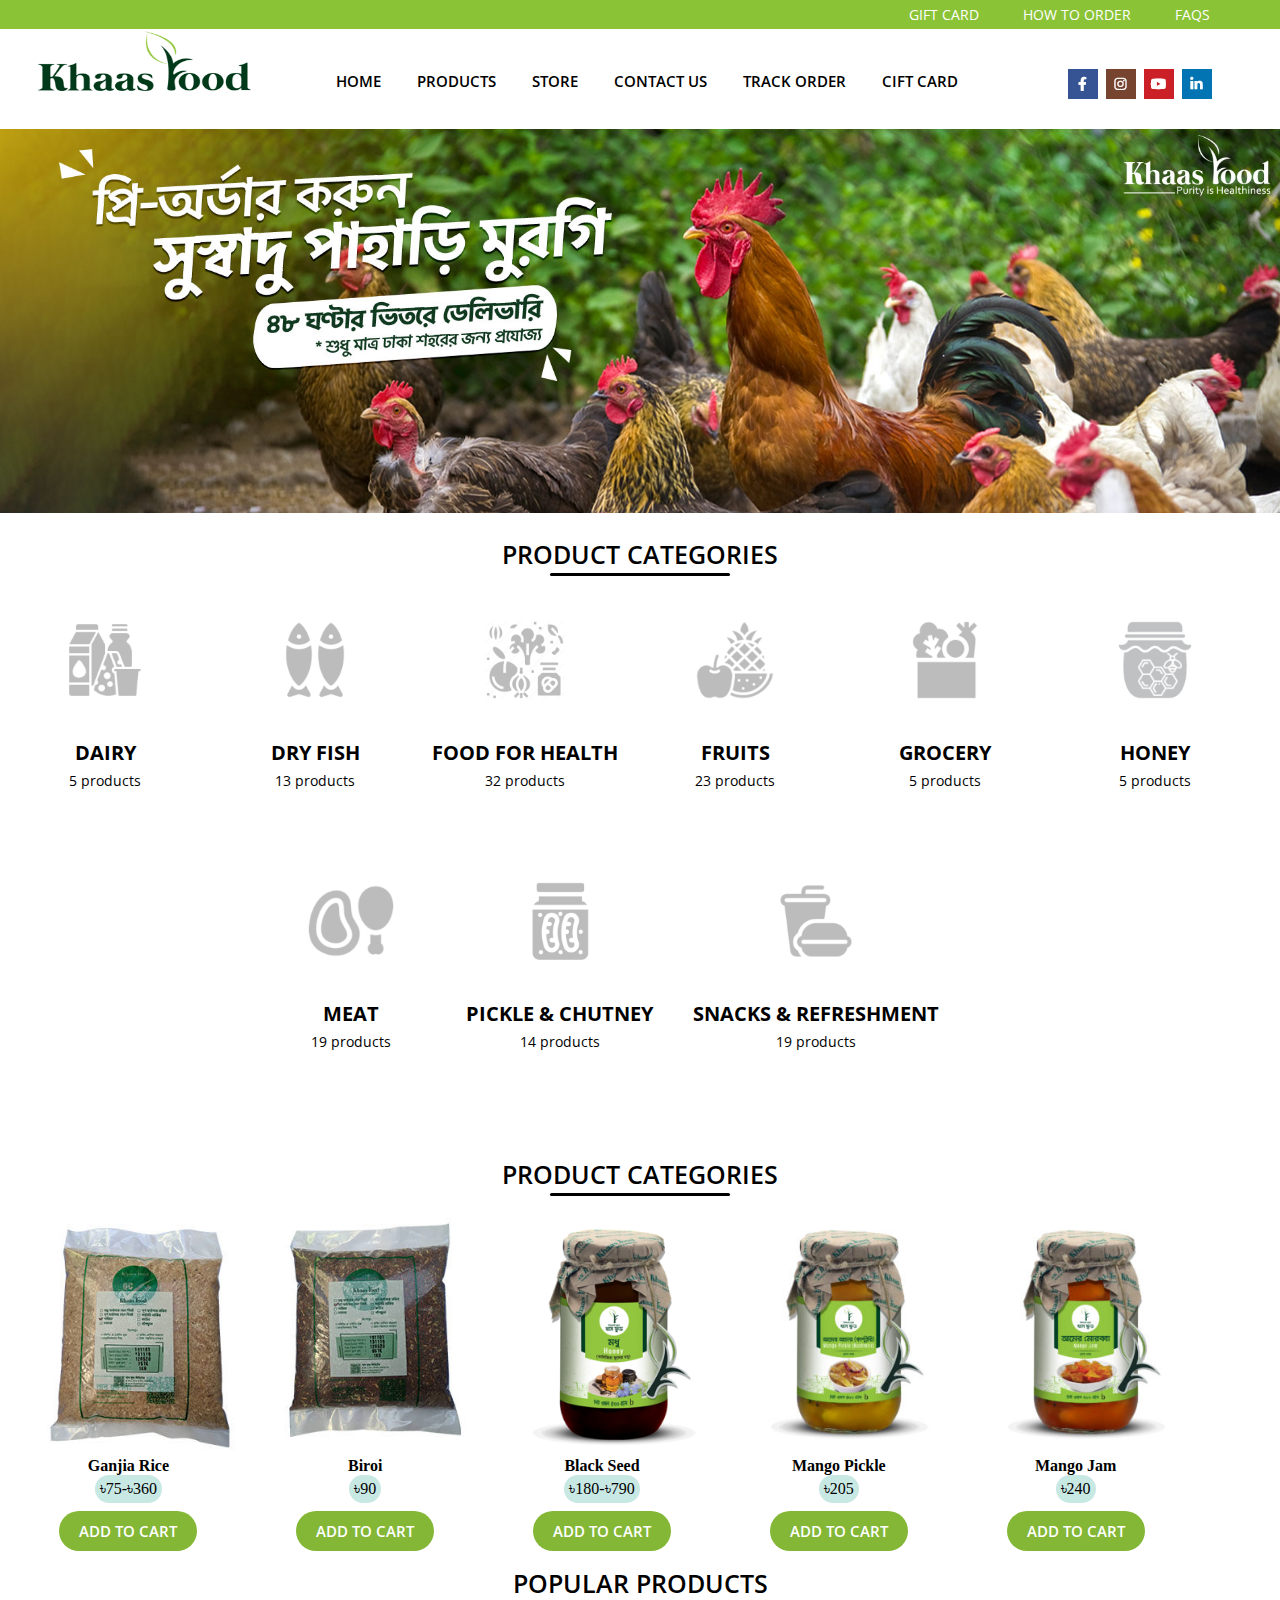
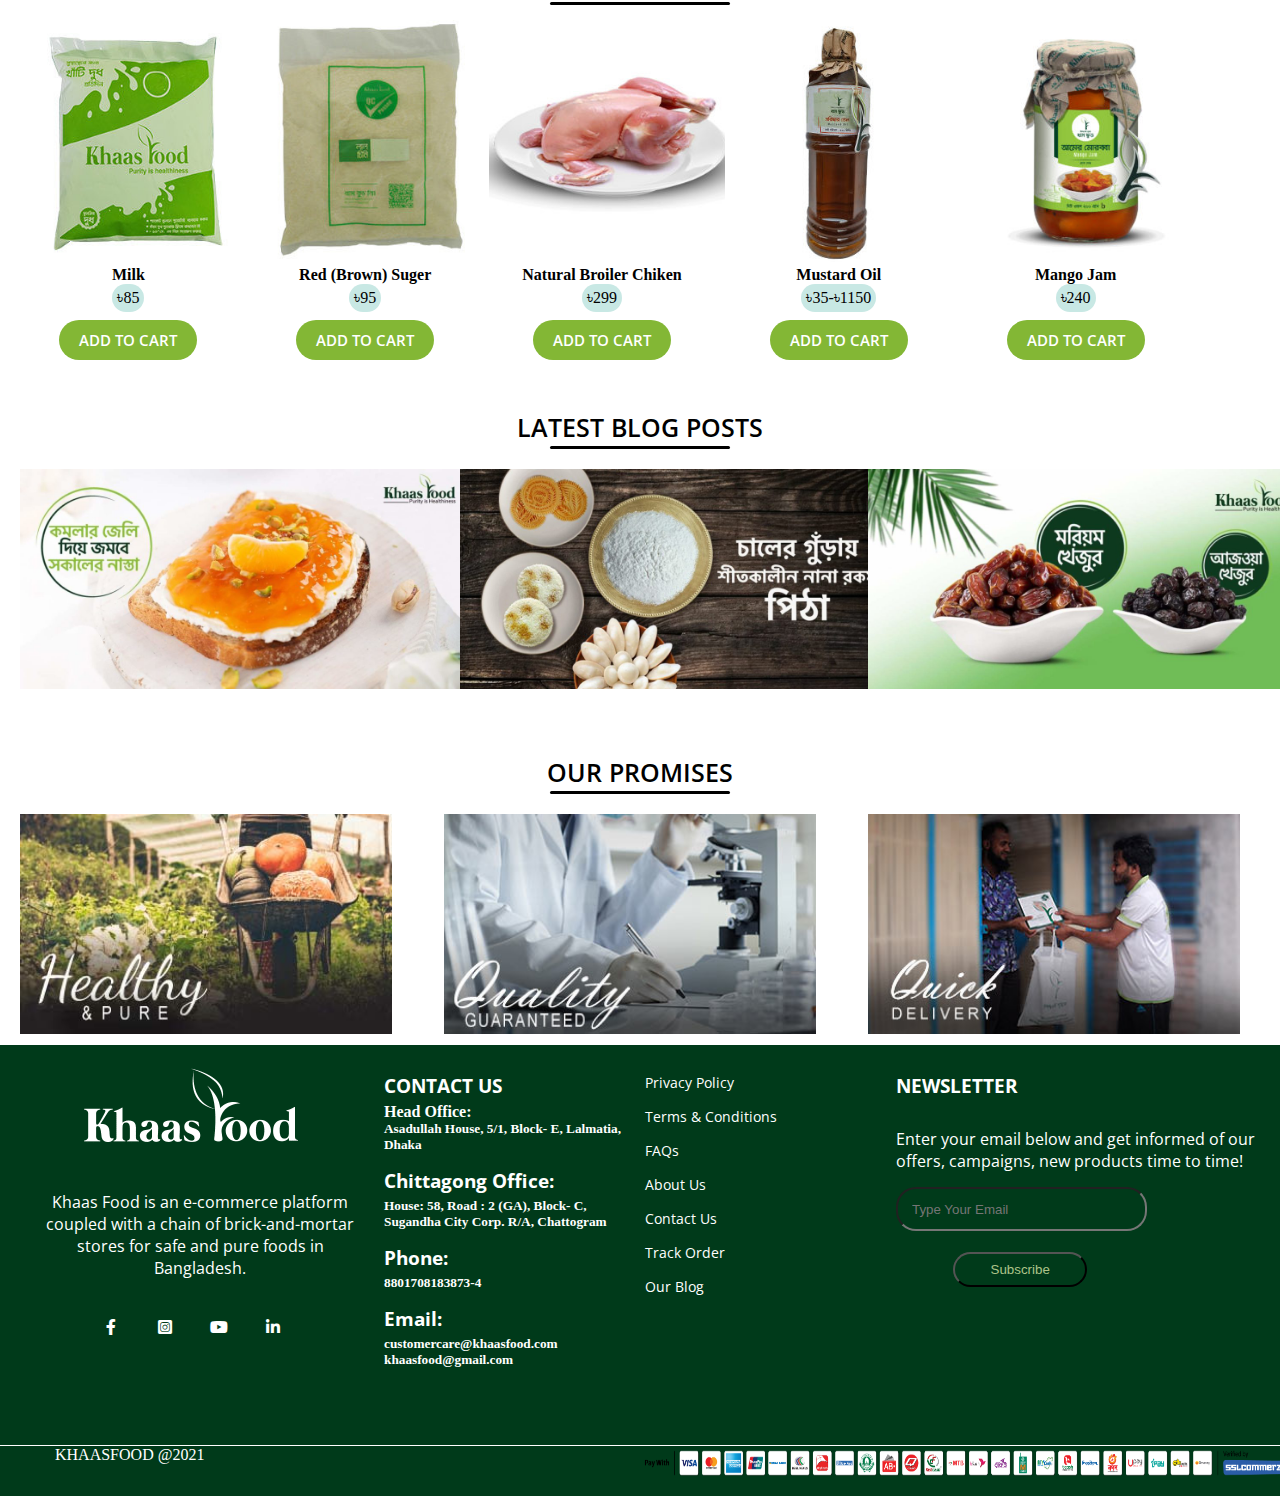
<file: index.html>
<!DOCTYPE html>
<html lang="en">
<head>
    <meta charset="UTF-8">
    <meta http-equiv="X-UA-Compatible" content="IE=edge">
    <meta name="viewport" content="width=device-width, initial-scale=1.0">
    <title>Khaasfood</title>
    <!-- Google font -->
    <link rel="preconnect" href="https://fonts.googleapis.com">
    <link rel="preconnect" href="https://fonts.gstatic.com" crossorigin>
    <link href="https://fonts.googleapis.com/css2?family=Open+Sans:wght@400;600;700;800&display=swap" rel="stylesheet"> 
    <!-- Google font -->
    <link rel="stylesheet" href="Css/all.min.css">
    <link rel="stylesheet" href="Css/style.css">
</head>
<body>
    <!-- =====================================
            header part start
    ===========================================-->
    <header>
        <div class="header">
            <ul>
                <li><a href="#">Gift card</a> </li>
                <li><a href="#">How to order</a></li>        
                <li><a href="#">FAQs</a></li>
            </ul>
        </div>



    </header>
    
    <!-- =====================================
            header part End
    ===========================================-->

    <!-- =====================================
               nav part start
    ===========================================-->
    <nav>
        <div class="logo"><img src="images/khaasfood.png" alt=""></div>
        <div class="menu">
            <ul>
                <li><a href="index.html">Home</a></li>
                <li><a href="#">Products</a></li>
                <li><a href="storelocation.html">Store</a></li>
                <li><a href="#">Contact Us</a></li>
                <li><a href="#">Track Order</a></li>
                <li><a href="#">Cift Card</a></li>
            </ul>
        </div>
        <div class="item"><img src="images/Socialmedia.png" alt=""></div>
    </nav>
    <!-- =====================================
               nav part End
    ===========================================-->


    <!-- =====================================
               Slider part Start
    ===========================================-->

<section id="slider_part">
    <div class="slide">
            <img src="images/1900X570.jpg" alt="">
        </div>
</section>

<!-- =====================================
               Slider part End
    ===========================================-->

<!-- =====================================
               Prodect Catagoric Start
    ===========================================-->


<section id="p_categorise">
    <div class="title">
        <h3>PRODUCT CATEGORIES</h3>
    </div>
    <div class="p_top">
        <div class="product_one">
            <img src="images/dairy.png" alt="">
            
            <div class="product-title">
                <h2>Dairy</h2>
                <h3>5 products</h3>
            </div>
        </div>
        <div class="product_two">
            <img src="images/driedfish.png" alt="">
            <div class="product-title">
                <h2>Dry Fish </h2>
                <h3>13 products</h3>
            </div>
        </div>
        <div class="product_three">
            <img src="images/healthy.png" alt="">
            <div class="product-title">
                <h2>Food for health </h2>
                <h3>32 products</h3>
            </div>
        </div>
        <div class="product_four">
            <img src="images/fruits.png" alt="">
            <div class="product-title">
                <h2>Fruits </h2>
                <h3>23 products</h3>
            </div>
        </div>
        <div class="product_five">
            <img src="images/grocery.png" alt="">
            <div class="product-title">
                <h2>Grocery </h2>
                <h3>5 products</h3>
            </div>
        </div>
        <div class="product_six">
            <img src="images/honey.png" alt="">
            <div class="product-title">
                <h2>Honey </h2>
                <h3>5 products</h3>
            </div>
        </div>       
    </div>

    <div class="p_buttom">

        <div class="product_seven">
            <img src="images/meat.png" alt="">
            <div class="product-title">
                <h2>Meat  </h2>
                <h3>19 products</h3>
            </div>
        </div>
        <div class="prodect_eight">
            <img src="images/pickles.png" alt="">
            <div class="product-title">
                <h2>Pickle & Chutney  </h2>
                <h3>14 products</h3>
            </div>
        </div>
        <div class="product_nine">
            <img src="images/snacks.png" alt="">
            <div class="product-title">
                <h2>Snacks & Refreshment  </h2>
                <h3>19 products</h3>
            </div>
    </div>
</section>

<!-- =====================================
            Prodect Catagoric End
    ===========================================-->

    <!-- =====================================
            New Product Part Start
    ===========================================-->
    
<section id="newprodect">
    <div class="title">
        <h3>PRODUCT CATEGORIES</h3>
    </div>
    <div class="products">
        <div class="npone">
            <img src="images/Ganjia-Rice-300x300.jpg" alt="">
            <h4>Ganjia Rice</h4>
            <p>৳75-৳360</p>
            <br>
            <br>
            <a href="#">Add to cart</a>
        </div>
        <div class="nptwo">
            <img src="images/Biroi-Rice-Full-Fiber-300x300.jpg" alt="">
            <h4>Biroi</h4>
            <p>৳90</p>
            <br>
            <br>
            <a href="#">Add to cart</a>
        </div>
        <div class="npthree">
            <img src="images/Untitled-1-300x300.png" alt="">
            <h4>Black Seed</h4>
            <p>৳180-৳790</p>
            <br>
            <br>
            <a href="#">Add to cart</a>
        </div>
        <div class="npfour">
            <img src="images/Mango-Pickle-Kashmiri-400gm-300x300.jpg" alt="">
            <h4>Mango Pickle</h4>
            <p>৳205</p>
            <br>
            <br>
            <a href="#">Add to cart</a>
        </div>
        <div class="npfive">
            <img src="images/Mango-Jam-200gm-300x300.jpg" alt="">
            <h4>Mango Jam</h4>
            <p>৳240</p>
            <br>
            <br>
            <a href="#">Add to cart</a>
        </div>
    </div>
</section>

 <!-- =====================================
            New Product Part Start
    ===========================================-->

<section id="newprodect">
    <div class="title">
        <h3>POPULAR PRODUCTS</h3>
    </div>
    <div class="products">
        <div class="npone">
            <img src="images/Milk-300x300.jpg" alt="">
            <h4>Milk</h4>
            <p>৳85</p>
            <br>
            <br>
            <a href="#">Add to cart</a>
        </div>
        <div class="nptwo">
            <img src="images/Red-Brown-Sugar-300x300.jpg" alt="">
            <h4>Red (Brown) Suger</h4>
            <p>৳95</p>
            <br>
            <br>
            <a href="#">Add to cart</a>
        </div>
        <div class="npthree">
            <img src="images/Untitled-1-300x300.jpg" alt="">
            <h4>Natural Broiler Chiken</h4>
            <p>৳299</p>
            <br>
            <br>
            <a href="#">Add to cart</a>
        </div>
        <div class="npfour">
            <img src="images/Mustard-Oil-300x300.jpg" alt="">
            <h4>Mustard Oil</h4>
            <p>৳35-৳1150</p>
            <br>
            <br>
            <a href="#">Add to cart</a>
        </div>
        <div class="npfive">
            <img src="images/Mango-Jam-200gm-300x300.jpg" alt="">
            <h4>Mango Jam</h4>
            <p>৳240</p>
            <br>
            <br>
            <a href="#">Add to cart</a>
        </div>
    </div>
</section>


 <!-- =====================================
            Bloge Post Part Start
    ===========================================-->
<section id="bloge_post">
    <div class="title">
        <h3>LATEST BLOG POSTS</h3>
    </div>
    <div class="bloge_one">
        <img src="images/WhatsApp-Image-2021-02-18-at-12.11.21-PM.jpeg" alt="">
        <div class="overlay"></div>
    </div>
    <div class="bloge_two">
        <img src="images/WhatsApp-Image-2021-01-10-at-5.27.00-PM-1024x512.jpeg" alt="">
    </div>
    <div class="bloge_three">
        <img src="images/WhatsApp-Image-2021-01-05-at-7.47.19-PM-1024x512.jpeg" alt="">
    </div>
</section>

 <!-- =====================================
            Bloge Post Part End
    ===========================================-->


    <section id="bloge_post">
        <div class="title">
            <h3>OUR PROMISES</h3>
        </div>
        <div class="bloge_one">
            <img src="images/Our-promises-1_3585115a6f724de7309a37b0567501c4.jpg" alt="">
        </div>
        <div class="bloge_two">
            <img src="images/our-promises-2_08d55e53c512b23352a8e8252d2d4fa1.jpg" alt="">
        </div>
        <div class="bloge_three">
            <img src="images/ourpromises-3_d4e21c31418fd7721c23ea244f512c11.jpg" alt="">
        </div>
    </section>
 <!-- =====================================
            Footer Part Start
    ===========================================-->

<footer>
    <div class="footer_one"> 
        <img src="images/khaasfood-white-logo.png" alt="">
        <p>Khaas Food is an e-commerce platform coupled with a chain of brick-and-mortar stores for safe and pure foods in Bangladesh.</p>
    
        <div class="icon">
            <i class="fab fa-facebook-f"></i>
            <i class="fab fa-instagram-square"></i>
            <i class="fab fa-youtube"></i>
            <i class="fab fa-linkedin-in"></i>

        </div>
    </div>
    <div class="footer_two">
        <h3>CONTACT US</h3>
        <h4>Head Office:</h4>
        <h5>Asadullah House, 5/1, Block- E, Lalmatia, Dhaka</h5>
        
        <h3>Chittagong Office:</h3>
        <h5>House: 58, Road : 2 (GA), Block- C, Sugandha City Corp. R/A, Chattogram</h5>
    
    
        <h3>Phone: </h3>
        <h5> 8801708183873-4</h5>

        <h3>Email: </h3>
        <h5>customercare@khaasfood.com</h5>
        <h5> khaasfood@gmail.com</h5>
    </div>
    <div class="footer_three">
        <h2></h2>
        <ul>
            <li><a href="">Privacy Policy</a></li>
            <li><a href="">Terms & Conditions</a></li>
            <li><a href="">FAQs</a></li>
            <li><a href="">About Us</a></li>
            <li><a href="">Contact Us</a></li>
            <li><a href="">Track Order</a></li>
            <li><a href="">Our Blog</a></li>
        </ul>
    </div>
    <div class="footer_four">
        <h3>NEWSLETTER</h3>
        <p>Enter your email below and get informed of our offers, campaigns, new products time to time!</p>
        <input type="text" name="" id="" placeholder="Type Your Email">
        <input class="Su_footer" type="Submit" value="Subscribe">
    </div>
</footer>

<div class="min_footer">
    <div class="min_footer_left">
        <span class="mfl">KHAASFOOD @2021 </span>
    </div>
    <div class="min_footer_right">
        <img src="images/SSL-Commerz-Pay-With-logo-All-Size-03-1.png" alt="">
    </div>
</div>

 <!-- =====================================
            Footer part End
    ===========================================-->

</body>
</html>
</file>
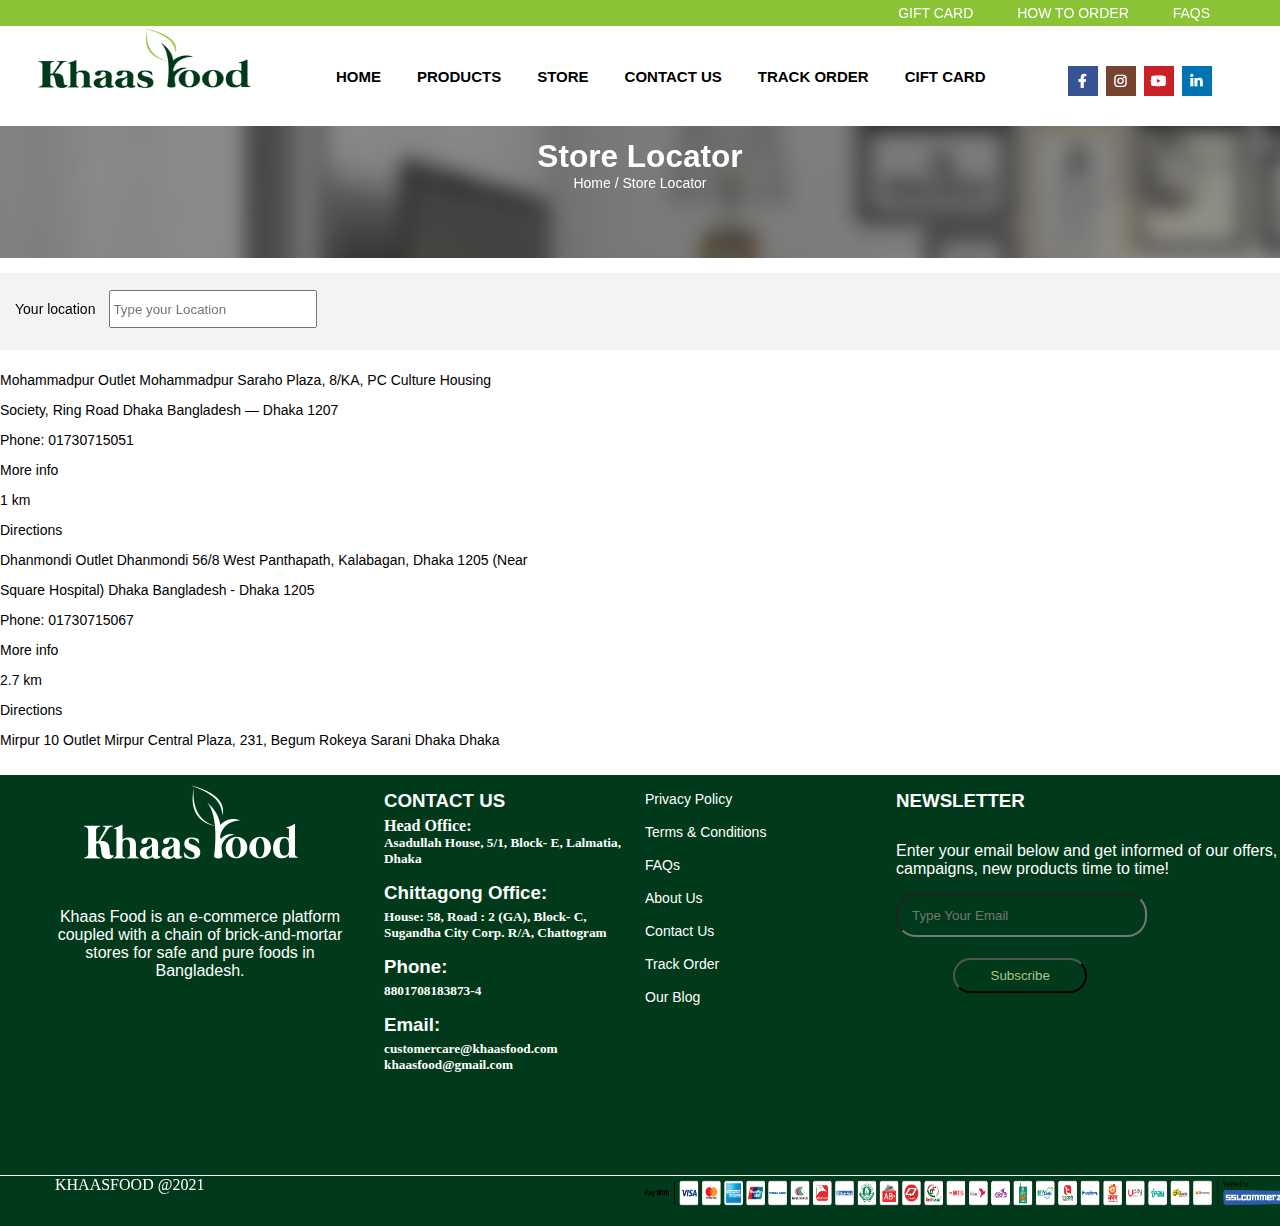
<file: storelocation.html>
<!DOCTYPE html>
<html lang="en">
<head>
    <meta charset="UTF-8">
    <meta http-equiv="X-UA-Compatible" content="IE=edge">
    <meta name="viewport" content="width=device-width, initial-scale=1.0">
    <title>storelocation</title>
    <link rel="stylesheet" href="Css/style.css">
</head>
<body>

    <!-- =====================================
            header part start
    ===========================================-->
    <header>
        <div class="header">
            <ul>
                <li><a href="#">Gift card</a> </li>
                <li><a href="#">How to order</a></li>        
                <li><a href="#">FAQs</a></li>
            </ul>
        </div>



    </header>
    
    <!-- =====================================
            header part End
    ===========================================-->

    <!-- =====================================
               nav part start
    ===========================================-->
    <nav>
        <div class="logo"><img src="images/khaasfood.png" alt=""></div>
        <div class="menu">
            <ul>
                <li><a href="storelocation.html">Home</a></li>
                <li><a href="#">Products</a></li>
                <li><a href="#">Store</a></li>
                <li><a href="#">Contact Us</a></li>
                <li><a href="#">Track Order</a></li>
                <li><a href="#">Cift Card</a></li>
            </ul>
        </div>
        <div class="item">
            <img src="images/Socialmedia.png" alt="">

        </div>
    </nav>
    <!-- =====================================
               nav part End
    ===========================================-->

<!-- =====================================
               Title part start
    ===========================================-->

    <div class="store_titel">
        <h3>Store Locator</h3>
        <p>Home / Store Locator</p>
    </div>


<!-- =====================================
               Title part End
    ===========================================-->

    <div class="container">

        <div class="body_top_part">
            <label class="location" for="loaction">Your location</label>
            <input type="text" id="loaction" placeholder="Type your Location">
        </div>
        <div class="body_left_part">

    <ul>
        <li>Mohammadpur Outlet Mohammadpur Saraho Plaza, 8/KA, PC Culture Housing Society, Ring Road Dhaka Bangladesh — Dhaka 1207</li>
        <li> Phone: 01730715051</li>
        <li>More info</li>
        <li>1 km</li>
        <li>Directions</li>
        <li>Dhanmondi Outlet Dhanmondi 56/8 West Panthapath, Kalabagan, Dhaka 1205 (Near Square Hospital) Dhaka Bangladesh - Dhaka 1205</li>
        <li>Phone: 01730715067</li>
        <li>More info</li>
        <li>2.7 km</li>
        <li>Directions</li>
        <li>Mirpur 10 Outlet Mirpur Central Plaza, 231, Begum Rokeya Sarani Dhaka Dhaka 1216</li>
        <li>Phone: 01730715064</li>
        <li> More info</li>
        <li>4.5 km</li>
        <li>Directions</li>
        <li> Mirpur Rupnagar Outlet Mirpur Shop no 2, Holding no 59, Rupnagar Residential Circle, In front of Road no 21, Pallabi, Mirpur Dhaka Bangladesh — Dhaka 1216</li>
        <li>Phone: 01730715061</li>
        <li>  More info</li>
        <li> 5.6 km</li>
        <li>Directions</li>
        <li>Badda Outlet Badda House-14, Road- 11, DIT Project, Merul Badda Dhaka Bangladesh — Dhaka 1212</li>
        <li>Phone: 01730715053</li>
        <li>More info</li>
        <li>7 km</li>
        <li>Directions</li>
        <li>han Outlet Gulshan Shop No.: 6, K- 72/4 C, Gazi Lake View Tower, Beside Manarat Int. University, Jhilpar, Gulshan. Dhaka Bangladesh — Dhaka 1214</li>
        <li>Phone: 01730715059</li>
        <li>More info</li>
        <li> 7.1 km</li>
        <li>Directions</li>


    </ul>    
     
        </div>
        <div class="body_right_part">
            <iframe src="https://www.google.com/maps/embed?pb=!1m18!1m12!1m3!1d3651.790242009538!2d90.36380641438849!3d23.754858294524205!2m3!1f0!2f0!3f0!3m2!1i1024!2i768!4f13.1!3m3!1m2!1s0x3755c7bc35eb8175%3A0xf1c12f6f34b7e433!2z4KaW4Ka-4Ka4IOCmq-CngeCmoQ!5e0!3m2!1sbn!2sbd!4v1630903160731!5m2!1sbn!2sbd" width="100%" height="100%" style="border:0;" allowfullscreen="" loading="lazy"></iframe>
        </div>
        <div class="clr"></div>
    </div>


    <!-- =====================================
            Footer Part Start
    =========================================== -->

<footer>
    <div class="footer_one"> 
        <img src="images/khaasfood-white-logo.png" alt="">
        <p>Khaas Food is an e-commerce platform coupled with a chain of brick-and-mortar stores for safe and pure foods in Bangladesh.</p>
    
        <div class="icon">
            <i class="fab fa-facebook-f"></i>
            <i class="fab fa-instagram-square"></i>
            <i class="fab fa-youtube"></i>
            <i class="fab fa-linkedin-in"></i>

        </div>
    </div>
    <div class="footer_two">
        <h3>CONTACT US</h3>
        <h4>Head Office:</h4>
        <h5>Asadullah House, 5/1, Block- E, Lalmatia, Dhaka</h5>
        
        <h3>Chittagong Office:</h3>
        <h5>House: 58, Road : 2 (GA), Block- C, Sugandha City Corp. R/A, Chattogram</h5>
    
    
        <h3>Phone: </h3>
        <h5> 8801708183873-4</h5>

        <h3>Email: </h3>
        <h5>customercare@khaasfood.com</h5>
        <h5> khaasfood@gmail.com</h5>
    </div>
    <div class="footer_three">
        <h2></h2>
        <ul>
            <li><a href="">Privacy Policy</a></li>
            <li><a href="">Terms & Conditions</a></li>
            <li><a href="">FAQs</a></li>
            <li><a href="">About Us</a></li>
            <li><a href="">Contact Us</a></li>
            <li><a href="">Track Order</a></li>
            <li><a href="">Our Blog</a></li>
        </ul>
    </div>
    <div class="footer_four">
        <h3>NEWSLETTER</h3>
        <p>Enter your email below and get informed of our offers, campaigns, new products time to time!</p>
        <input type="text" name="" id="" placeholder="Type Your Email">
        <input class="Su_footer" type="Submit" value="Subscribe">
    </div>
</footer>

<div class="min_footer">
    <div class="min_footer_left">
        <span class="mfl">KHAASFOOD @2021 </span>
    </div>
    <div class="min_footer_right">
        <img src="images/SSL-Commerz-Pay-With-logo-All-Size-03-1.png" alt="">
    </div>
</div>

 <!-- =====================================
            Footer part End
    ===========================================-->

    
</body>
</html>
</file>
<file: Css/style.css>
* {
    margin: 0;
    padding: 0;
}

a {
    text-decoration: none;
}

ul {
    list-style: none;
}

/* ===========================
    header part start
    ========================== */
.header {
   background: #8bc337;
   text-align: right;
   font-family: 'Open Sans', sans-serif;
   font-size: 14px;
   font-weight: 400;  
}

.header ul li {
    display: inline-block;
    margin: 5px 20px;
    
}

.header ul li a {
    text-transform: uppercase;
    color: #fff;
}

.header ul {
    margin-right: 50px;
}



/* ===========================
    header part End
    ========================== */

/* ===========================
    nav part start
    ========================== */

nav .logo {
    width: 25%;
    float: left;
}

nav .logo img {
    width: 220px;
    margin-left: 33px;
    height: 65px;
}

nav .menu {
    width: 55%;
    float: left;
}

nav .menu ul li {
    display: inline-block;
    margin: 42px 16px 21px; 
}

nav .menu ul li a {
    color: #000;
    text-transform: uppercase;
    font-family: 'Open Sans', sans-serif;
    font-size: 15px;
    font-weight: 600;  
}

nav .menu ul li a:hover {
    color: rgb(17, 228, 17);
}
nav .item {
    width: 20%;
    height: 100px;
    float:left;
}

nav .item img {
    margin: 36px;
    cursor: pointer;
}


/* ===========================
    nav part End
    ========================== */

.slide img {
    width: 100%;
}

.title h3 {
    text-align: center;
    font-family: 'Open Sans', sans-serif ;
    font-size: 25px;
    font-weight: 600;
    margin-top: 20px;
    position: relative;
    padding-bottom: 5px;

}

.title h3::after {
    position: absolute;
    content: "";
    width: 180px;
    height: 3px;
    bottom: 0;
    left: 50%;
    background: #000;
    margin-left: -90px;
    border-radius: 20px;



}

/* ===========================
    products part start
    ========================== */

#p_categorise {
    width: 100%;
    margin: 5px 0;
    height: 600px;
}

.p_top {
    width: 100%;
    height: 250px;
}

#p_categorise img {
    height: 150px;
}

.p_top .product_one {
    width: 15%;
    float: left;
    margin: 9px;
    text-align: center;
}

.p_top .product_two {
    width: 15%;
    float: left;
    margin: 9px;
    text-align: center;
}

.p_top .product_three {
    width: 15%;
    float: left;
    margin: 9px;
    text-align: center;
}

.p_top .product_four {
    width: 15%;
    float: left;
    margin: 9px;
    text-align: center;
}

.p_top .product_five {
    width: 15%;
    float: left;
    margin: 9px;
    text-align: center;
}

.p_top .product_six {
    width: 15%;
    float: left;
    margin:9px;
    text-align: center;
}

.p_buttom {
    padding-left: 20%;
}


.p_buttom .product_seven{
    /* width: 25%; */
    float: left;
    margin: 20px;
    text-align: center;
    
} 

.p_buttom .prodect_eight {
    /* width: 25%; */
    float: left;
    margin: 20px;
    text-align: center;
}

.p_buttom .product_nine {
    /* width: 25%; */
    float: left;
    margin: 20px;
    text-align: center;
}

.product-title h3{
    text-align: center;
    font-family: 'Open Sans', sans-serif ;
    font-size: 14px;
    font-weight: 400;
    margin-top: 5px;
    
} 

.product-title h2 {
    text-align: center;
    font-family: 'Open Sans', sans-serif ;
    font-size: 20px;
    font-weight: 700;
    text-transform: uppercase;
   


}

.products{
    height: 340px;
    margin: 10px;
    text-align: center;
}

.products p{
    background: #C8E8E4;
    display: inline-block;
    padding: 5px;
    border-radius: 40px;
}

.products a {

    background: #83B735;
    border-radius: 40px;
    padding: 10px 20px;
    display: inline ;
    color: #fff;
    text-transform: uppercase;
    font-family: 'Open Sans', sans-serif;
    font-weight: 600;
    font-size: 15px;
}


.products img {
    height: 242px;
    background-repeat: no-repeat;
}
.products .npone {
    width: 18%;
    margin: 5px;
    float: left;
}
 
.products .nptwo {
    width: 18%;
    margin: 5px;
    float: left;
}

.products .npthree {
    width: 18%;
    margin: 5px;
    float: left;
}

.products .npfour {
    width: 18%;
    margin: 5px;
    float: left;
}

.products .npfive {
    width: 18%;
    margin: 5px;
    float: left;
}

#bloge_post {
    margin-top: 55px;
    height: 290px;

}

.bloge_one img {
    height: 220px;
    
   
}

.bloge_one .overlay img  {
    height: 100%;
    width: 100%;
    background: #000;
    position: absolute;
}

.bloge_one{
    width: 30%;
    float: left;
    margin: 20px;
    position: relative;  
    
}

.bloge_two{
    width: 30%;
    float: left;
    margin: 20px;
}

.bloge_two img {
    height: 220px;  
   
}

.bloge_three{
    width: 30%;
    float: left;
    margin: 20px;
}

.bloge_three img {
    height: 220px;  
   
}

/* =========================================
        Footer part Start
============================================*/
footer {
    height: 400px;
    background: #003A1A;
    color: #fff;
    margin-bottom: 1px;
}


.footer_one {
    width: 30%;
    float: left;
    text-align: center;
    margin-top: 10px;

}

.footer_one p {
    width: 320px;
    margin: 40px;
    font-family: 'Open Sans', sans-serif;
}

footer .icon i {
    width: 50px;
}



.footer_two {
    width: 20%;
    float: left;
}

.footer_two h3 {
    margin: 15px 0 5px;
    font-family: 'Open Sans', sans-serif;
} 


.footer_three {
    width: 20%;
    float: left;

}

.footer_three ul li {
    margin: 15px 5px;
}

.footer_three ul li a {
    color: #fff;
    font-family: 'Open Sans', sans-serif;
    font-size: 14px;
}

.footer_four {
    width: 30%;
    float: left;
    

}

.footer_four h3 {
    font-family: 'Open Sans', sans-serif;
    padding: 15px 0;
    
}

.footer_four p {
    font-family: 'Open Sans', sans-serif;
    padding: 15px 0;
    

}

.footer_four input {
    width: 57%;
    height: 30px;
    border-radius: 20px;
    outline: none;
    background-color: transparent;
    color: rgb(173, 195, 137);
    padding: 5px 14px;

    
}

.footer_four .Su_footer {
    margin: 21px 57px;
    width: 35%;
    height: 35px;
    
}

.min_footer {
    width: 100%;
    height: 50px;
    color: #fff;
    background: #003A1A;
}

.min_footer .min_footer_left {
    float: left;
    width: 50%;
}

.min_footer .min_footer_left .mfl {
    margin: 15px;
}


.min_footer .min_footer_right {
    float: left;
    width: 50%;
}

.min_footer .min_footer_right img {
    width: 650px;
    height: 34px;
}


.min_footer_left span {
    padding-left: 40px;
}
/* =========================================
        Footer part End
============================================*/




/* =========================================
        Store location part start
============================================*/
.store_titel {
    background: url(../images/storelocation-title.jpg) no-repeat;
    height: 120px;
    width: 100%;
    display: inline-block;
    text-align: center;
    color: #fff;
    font-family: -apple-system, BlinkMacSystemFont, 'Segoe UI', Roboto, Oxygen, Ubuntu, Cantarell, 'Open Sans', 'Helvetica Neue', sans-serif;
    font-size: 27px;
    padding-top: 12px;

}


.store_titel p {
    font-size: 14px;
}

.container {
    width: 1320px;
    margin: 10px auto;
    
    
}


.body_top_part {
    height: 60px;
    width: 100%;
    background: #F4F3F3;
    margin: 15px 0;
    padding-top: 17px;
}

.body_top_part .location {
    font-family: 'Open Sans', sans-serif;
    font-size: 14px;
    font-weight: 400;
    padding-left: 15px;
}


.body_top_part input {
    height: 30px;
    width: 200px;
    margin-left: 10px;
    padding: 2px;
}


.body_left_part {
    height: 400px;
    width: 40%;
    float: left;
    overflow: scroll;
    line-height: 30px;
}
.clr {
    clear: both;
}

.body_right_part {
    height: 400px;
    width: 58%;
    float: left;
    margin: 0 10px;
   
}


.body_left_part ul  li{
    font-family: 'Open Sans', sans-serif;
    font-size: 14px;
    font-weight: 500;
    
}
/* =========================================
        Store location part start
============================================*/
</file>
